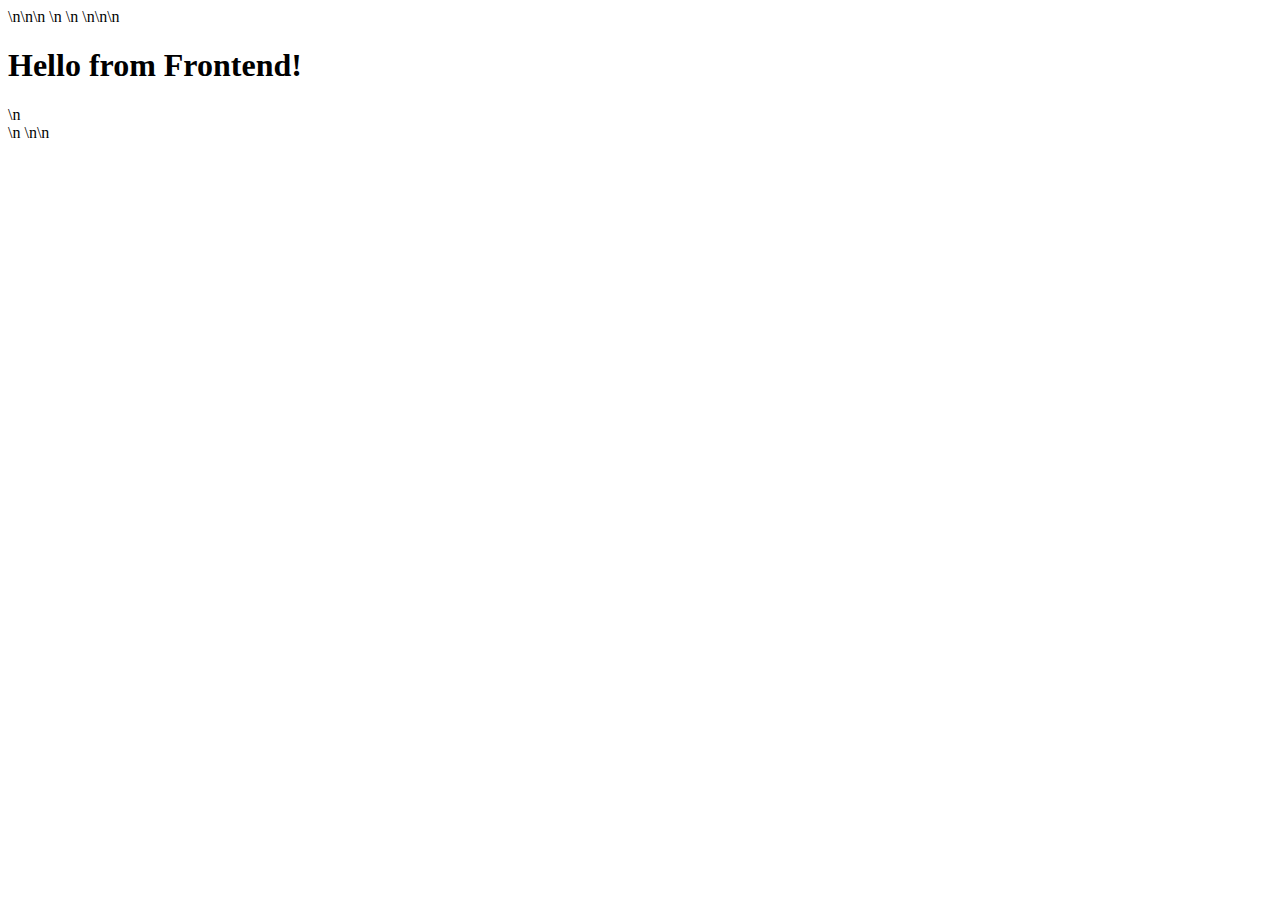
<file: frontend/index.html>
<!DOCTYPE html>\n<html lang="en">\n<head>\n    <meta charset="UTF-8">\n    <meta name="viewport" content="width=device-width, initial-scale=1.0">\n    <title>Frontend</title>\n</head>\n<body>\n    <h1>Hello from Frontend!</h1>\n    <div id="message"></div>\n    <script>\n        fetch('/api/message')\n            .then(response => response.json())\n            .then(data => {\n                document.getElementById('message').innerText = data.message;\n            })\n            .catch(error => {\n                document.getElementById('message').innerText = 'Error fetching message: ' + error;\n            });\n    </script>\n</body>\n</html>
</file>
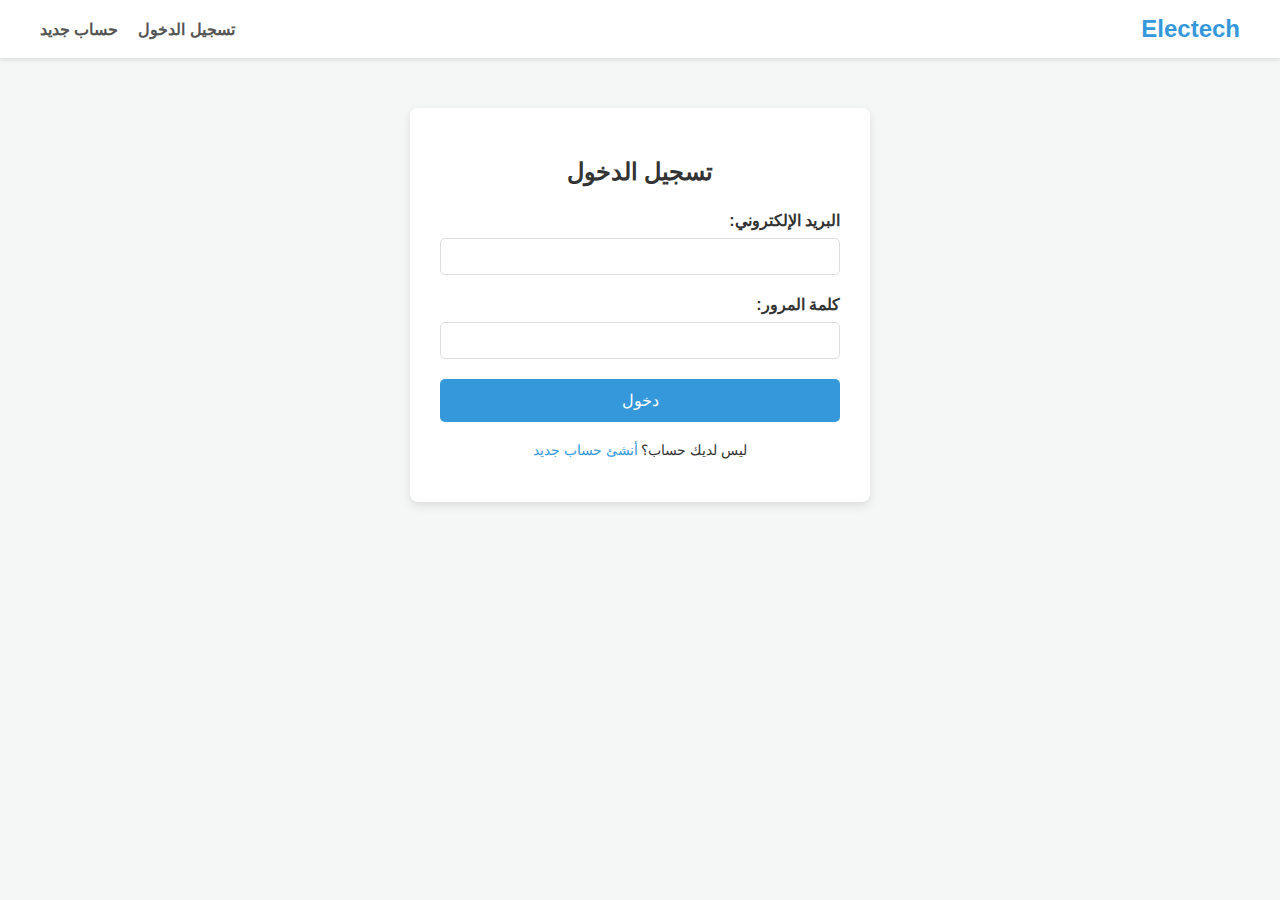
<file: frontend/login.html>
<!DOCTYPE html>
<html lang="ar" dir="rtl">
  <head>
    <meta charset="UTF-8" />
    <meta name="viewport" content="width=device-width, initial-scale=1.0" />
    <title>تسجيل الدخول - Electech</title>
    <link rel="stylesheet" href="css/style.css" />
  </head>
  <body>
    <nav class="navbar">
      <div class="container">
        <a href="#" class="logo">Electech</a>
        <ul class="nav-links">
          <!-- <li><a href="index.html">الرئيسية</a></li> -->
          <li><a href="login.html">تسجيل الدخول</a></li>
          <li><a href="signup.html">حساب جديد</a></li>
        </ul>
      </div>
    </nav>

    <div class="form-container">
      <form action="http://35.170.168.181/backend/login.php" method="POST">
        <h2>تسجيل الدخول</h2>

        <div class="form-group">
          <label for="email">البريد الإلكتروني:</label>
          <input type="email" id="email" name="email" required />
        </div>

        <div class="form-group">
          <label for="password">كلمة المرور:</label>
          <input type="password" id="password" name="password" required />
        </div>

        <button type="submit" class="btn">دخول</button>

        <p class="form-link">
          ليس لديك حساب؟ <a href="signup.html">أنشئ حساب جديد</a>
        </p>
      </form>
    </div>
  </body>
</html>
</file>
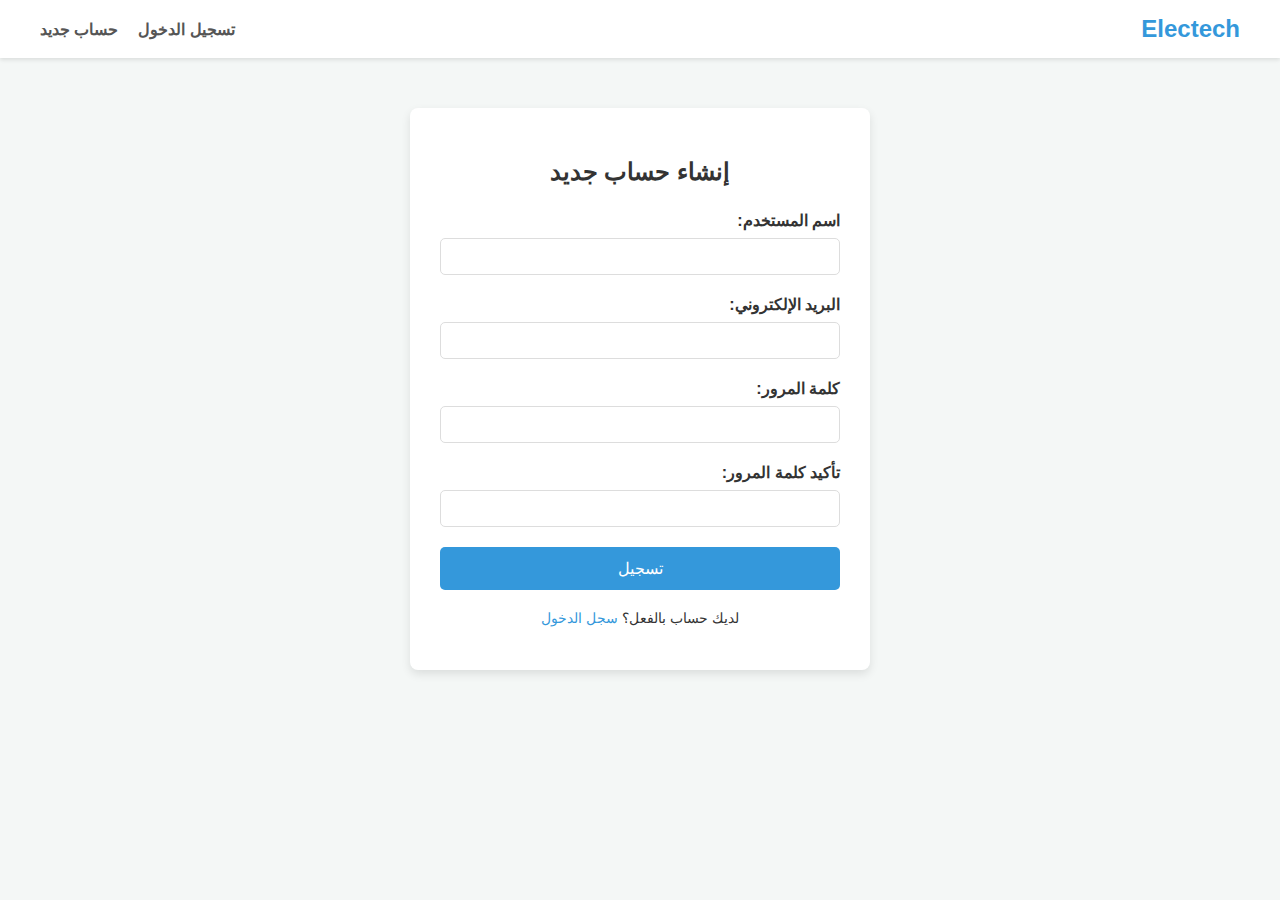
<file: frontend/signup.html>
<!DOCTYPE html>
<html lang="ar" dir="rtl">
  <head>
    <meta charset="UTF-8" />
    <meta name="viewport" content="width=device-width, initial-scale=1.0" />
    <title>تسجيل حساب جديد - Electech</title>
    <link rel="stylesheet" href="css/style.css" />
  </head>
  <body>
    <nav class="navbar">
      <div class="container">
        <a href="#" class="logo">Electech</a>
        <ul class="nav-links">
          <!-- <li><a href="index.html">الرئيسية</a></li> -->
          <li><a href="login.html">تسجيل الدخول</a></li>
          <li><a href="signup.html">حساب جديد</a></li>
        </ul>
      </div>
    </nav>

    <div class="form-container">
      <form action="http://35.170.168.181/backend/signup.php" method="POST">
        <h2>إنشاء حساب جديد</h2>

        <div class="form-group">
          <label for="username">اسم المستخدم:</label>
          <input type="text" id="username" name="username" required />
        </div>

        <div class="form-group">
          <label for="email">البريد الإلكتروني:</label>
          <input type="email" id="email" name="email" required />
        </div>

        <div class="form-group">
          <label for="password">كلمة المرور:</label>
          <input type="password" id="password" name="password" required />
        </div>

        <div class="form-group">
          <label for="confirm_password">تأكيد كلمة المرور:</label>
          <input
            type="password"
            id="confirm_password"
            name="confirm_password"
            required
          />
        </div>

        <button type="submit" class="btn">تسجيل</button>

        <p class="form-link">
          لديك حساب بالفعل؟ <a href="login.html">سجل الدخول</a>
        </p>
      </form>
    </div>
  </body>
</html>
</file>
<file: frontend/css/style.css>
/* --- General Styles --- */
body {
    font-family: Arial, sans-serif;
    margin: 0;
    padding: 0;
    background-color: #f4f7f6;
    color: #333;
    direction: rtl; /* دعم اللغة العربية */
}

.container {
    max-width: 1200px;
    margin: 0 auto;
    padding: 0 20px;
}

/* --- Navbar Styles --- */
.navbar {
    background-color: #fff;
    box-shadow: 0 2px 4px rgba(0, 0, 0, 0.1);
    padding: 15px 0;
}

.navbar .container {
    display: flex;
    justify-content: space-between;
    align-items: center;
}

.logo {
    font-size: 24px;
    font-weight: bold;
    color: #3498db;
    text-decoration: none;
}

.nav-links {
    list-style: none;
    margin: 0;
    padding: 0;
    display: flex;
}

.nav-links li {
    margin-right: 20px;
}

.nav-links a {
    text-decoration: none;
    color: #555;
    font-weight: bold;
    transition: color 0.3s;
}

.nav-links a:hover {
    color: #3498db;
}

/* --- Button Styles --- */
.btn {
    display: inline-block;
    padding: 10px 20px;
    background-color: #3498db;
    color: #fff;
    border: none;
    border-radius: 5px;
    cursor: pointer;
    text-decoration: none;
    font-size: 16px;
    transition: background-color 0.3s;
}

.btn:hover {
    background-color: #2980b9;
}

.btn-primary {
    background-color: #e74c3c;
}
.btn-primary:hover {
    background-color: #c0392b;
}

/* --- Form Styles (Login & Signup) --- */
.form-container {
    display: flex;
    justify-content: center;
    align-items: center;
    padding: 50px 0;
}

.form-container form {
    background-color: #fff;
    padding: 30px;
    border-radius: 8px;
    box-shadow: 0 4px 10px rgba(0, 0, 0, 0.1);
    width: 100%;
    max-width: 400px;
}

.form-container h2 {
    text-align: center;
    margin-bottom: 25px;
    color: #333;
}

.form-group {
    margin-bottom: 20px;
}

.form-group label {
    display: block;
    margin-bottom: 8px;
    font-weight: bold;
}

.form-group input {
    width: 100%;
    padding: 10px;
    border: 1px solid #ddd;
    border-radius: 5px;
    box-sizing: border-box; /* To include padding in width */
}

.form-container .btn {
    width: 100%;
    padding: 12px;
}

.form-link {
    text-align: center;
    margin-top: 20px;
    font-size: 14px;
}

.form-link a {
    color: #3498db;
    text-decoration: none;
}

/* --- Homepage Styles --- */
.hero {
    background-color: #3498db;
    color: #fff;
    padding: 80px 0;
    text-align: center;
}

.hero h1 {
    font-size: 40px;
    margin-bottom: 10px;
}

.hero p {
    font-size: 18px;
    margin-bottom: 30px;
}

.products-section {
    padding: 50px 0;
}

.products-section h2 {
    text-align: center;
    font-size: 32px;
    margin-bottom: 40px;
}

.product-grid {
    display: grid;
    grid-template-columns: repeat(auto-fit, minmax(280px, 1fr));
    gap: 30px;
}

.product-card {
    background-color: #fff;
    border: 1px solid #eee;
    border-radius: 8px;
    box-shadow: 0 4px 10px rgba(0, 0, 0, 0.05);
    padding: 20px;
    text-align: center;
    transition: transform 0.3s, box-shadow 0.3s;
}

.product-card:hover {
    transform: translateY(-5px);
    box-shadow: 0 8px 15px rgba(0, 0, 0, 0.1);
}

.product-card img {
    max-width: 100%;
    height: 150px;
    object-fit: cover;
    margin-bottom: 15px;
    border-radius: 5px;
}

.product-card h3 {
    font-size: 20px;
    margin-bottom: 10px;
}

.product-card p {
    font-size: 14px;
    color: #777;
    margin-bottom: 15px;
}

.product-card .price {
    font-size: 18px;
    font-weight: bold;
    color: #e74c3c;
    display: block;
    margin-bottom: 20px;
}

/* --- Footer --- */
.footer {
    text-align: center;
    padding: 30px 0;
    background-color: #333;
    color: #fff;
    margin-top: 50px;
}
</file>
